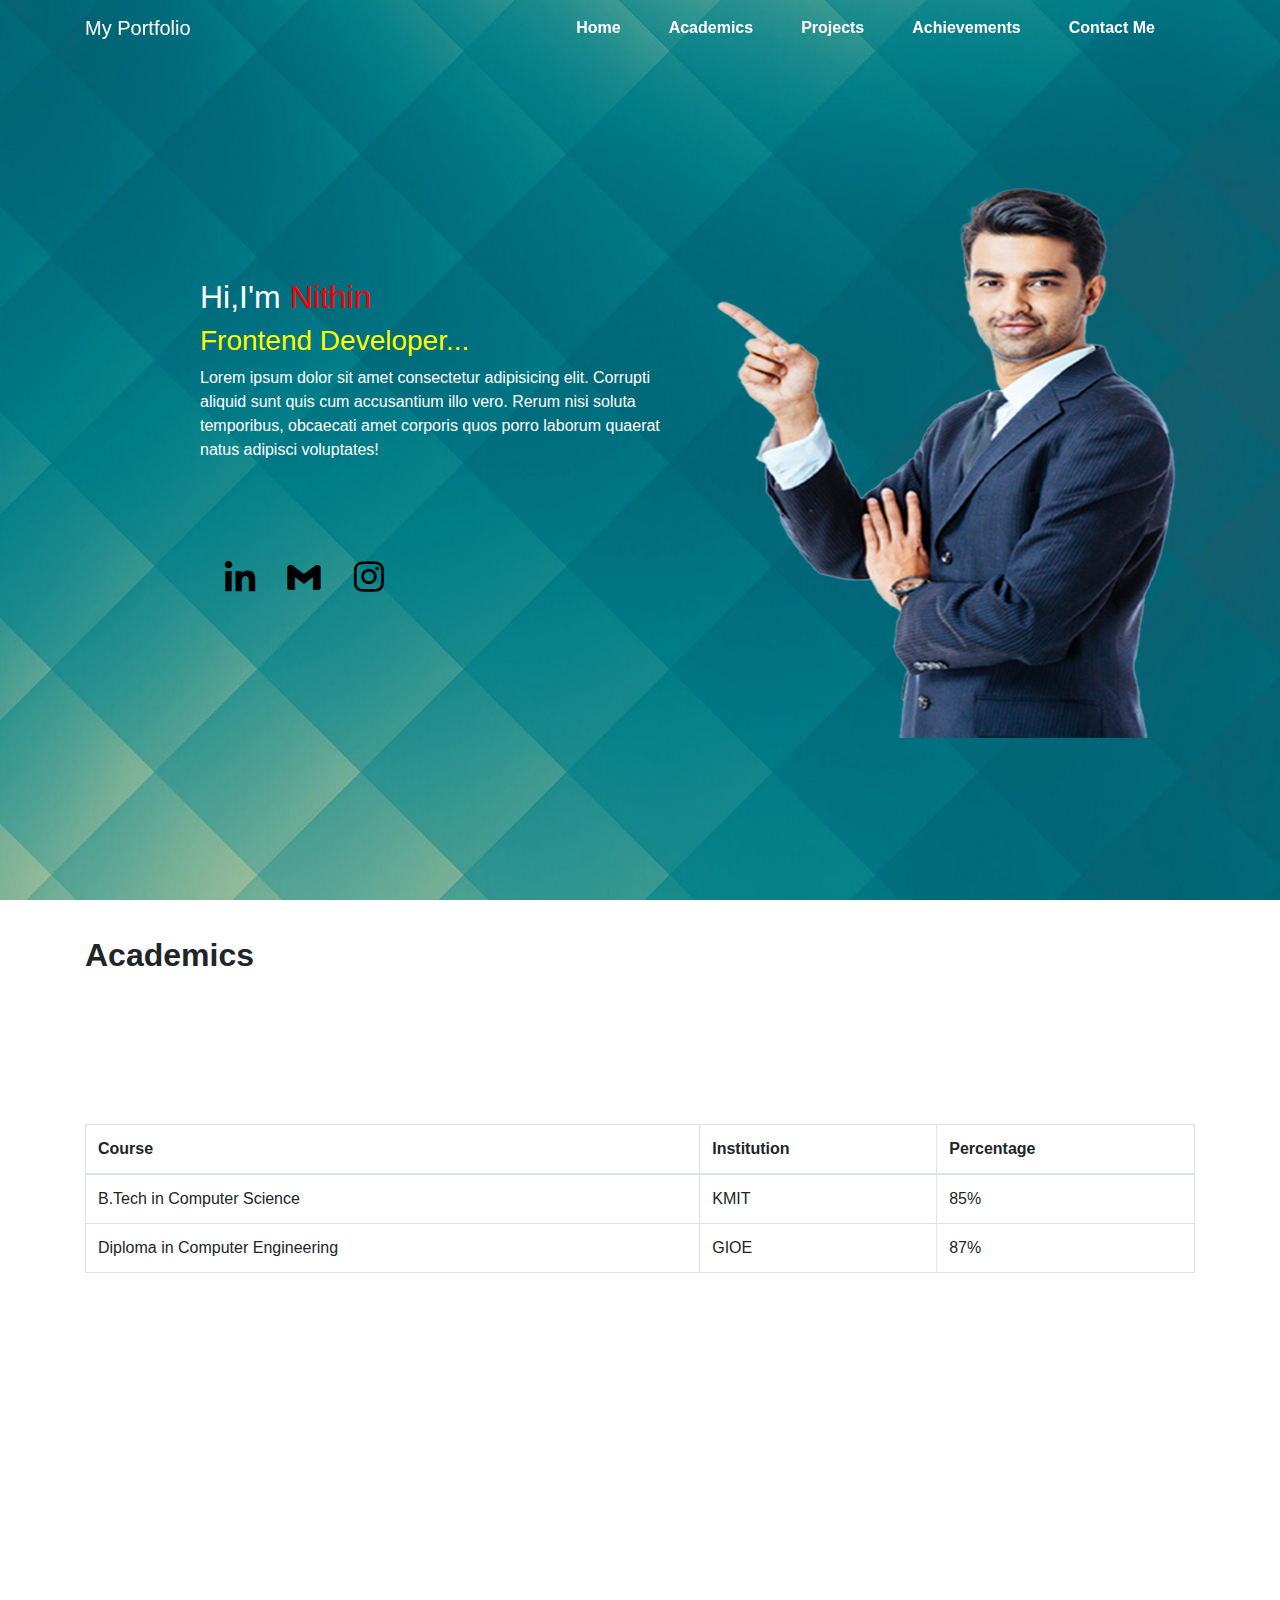
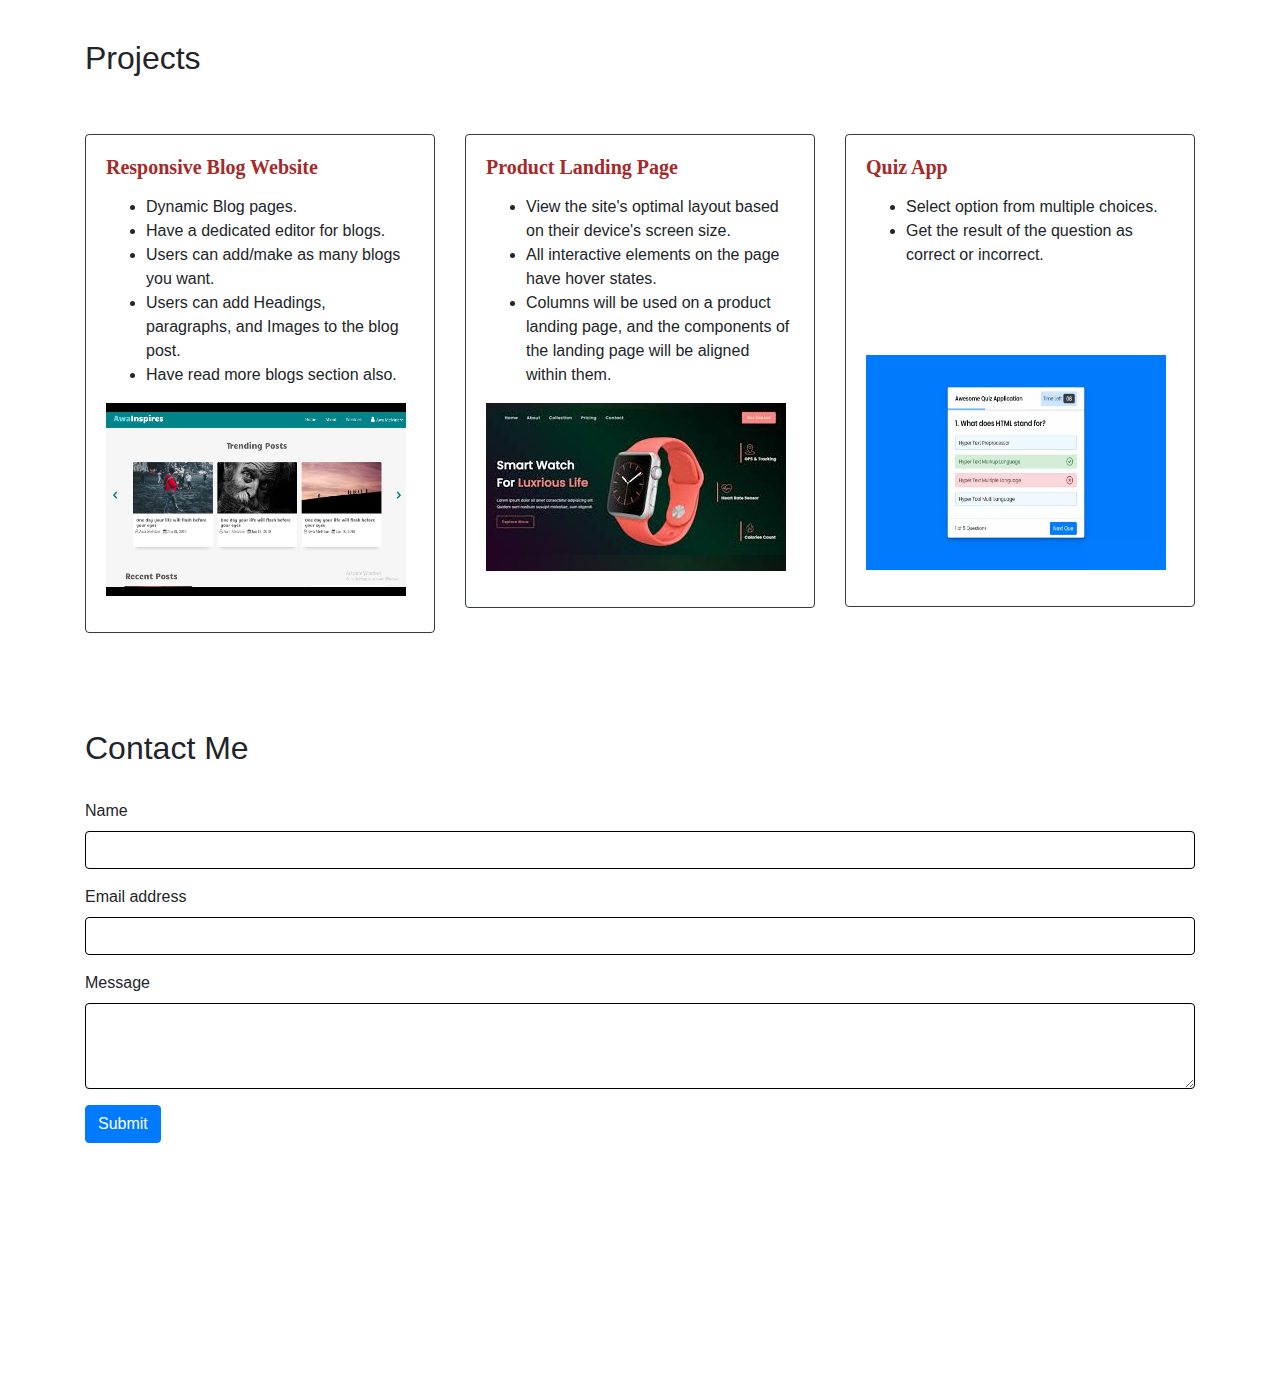
<file: index.html>
<!DOCTYPE html>
<html lang="en">
<head>
  <meta charset="UTF-8">
  <meta name="viewport" content="width=device-width, initial-scale=1.0">
  <title>My Portfolio</title>
  <link rel="stylesheet" href="https://stackpath.bootstrapcdn.com/bootstrap/4.5.2/css/bootstrap.min.css">
  <link rel="stylesheet" href="style.css"> 
  <link href='https://unpkg.com/boxicons@2.1.4/css/boxicons.min.css' rel='stylesheet'>
<script src="https://code.jquery.com/jquery-3.5.1.slim.min.js"></script>
<script src="https://cdn.jsdelivr.net/npm/@popperjs/core@2.5.4/dist/umd/popper.min.js"></script>
<script src="https://stackpath.bootstrapcdn.com/bootstrap/4.5.2/js/bootstrap.min.js"></script>
</head>
<body>

<!-- Navbar -->
<nav class="navbar navbar-expand-lg navbar-dark fixed-top">
    <div class="container">
      <a class="navbar-brand" href="#">My Portfolio</a>
      <div class="collapse navbar-collapse" id="navbarNav">
        <ul class="navbar-nav ml-auto">
          <li class="nav-item">
            <a class="nav-link" href="#home">Home</a>
          </li>
          <li class="nav-item">
            <a class="nav-link" href="#academics">Academics</a>
          </li>
          <li class="nav-item">
            <a class="nav-link" href="#projects">Projects</a>
          </li>
          <li class="nav-item">
            <a class="nav-link" href="#achievements">Achievements</a>
          </li>
          <li class="nav-item">
            <a class="nav-link" href="#contact">Contact Me</a>
          </li>
        </ul>
      </div>
    </div>
  </nav>
  

<!-- Home Section with Bootstrap Grid -->
<section id="home" class="py-5">
    <div class="container">
      <div class="row">
        <div class="col-md-6">
          <h2>Hi,I'm <span style="color: red;">Nithin</span></h2>
          <h3 style="color: rgb(255, 255, 0);">Frontend Developer...</h3>
          <p>Lorem ipsum dolor sit amet consectetur adipisicing elit. Corrupti aliquid sunt quis cum accusantium illo vero. Rerum nisi soluta temporibus, obcaecati amet corporis quos porro laborum quaerat natus adipisci voluptates!</p>
          <br><br><br><div class="logos">
              <a href=""><i class='bx bxl-linkedin' ></i></i></a>
              <a href=""><i class='bx bxl-gmail' ></i></a>
              <a href="" ><i class='bx bxl-instagram' ></i></a>
        </div>
        </div>
        <div class="pic">
            <img src="pic.png" width="500px" height="560px">
        </div>
      </div>
    </div>
  </section>
  

<!-- Academics Section with Bootstrap Table -->
<section id="academics" class="py-5">
    <div class="container">
      <h2 style="font-weight: bold;">Academics</h2>
      <table class="table table-bordered" id="tb">
        <thead >
          <tr>
            <th>Course</th>
            <th>Institution</th>
            <th>Percentage</th>
          </tr>
        </thead>
        <tbody>
          <tr>
            <td>B.Tech in Computer Science</td>
            <td>KMIT</td>
            <td>85%</td>
          </tr>
          <tr>
            <td>Diploma in Computer Engineering</td>
            <td>GIOE</td>
            <td>87%</td>
          </tr>
        </tbody>
      </table>
    </div>
  </section>
  

<!-- Projects Section with Bootstrap Cards -->
<section id="projects" class="py-5 ">
    <div class="container">
      <h2>Projects</h2><br><br>
      <div class="row">
        <div class="col-md-4">
          <div class="card border-dark  bg-transparent">
            <div class="card-body">
              <h5 class="card-title">Responsive Blog Website</h5>
              <p class="card-text">
                <ul>
                    <li>Dynamic Blog pages.</li>
                    <li>Have a dedicated editor for blogs.</li>
                    <li>Users can add/make as many blogs you want.</li>
                    <li>Users can add Headings, paragraphs, and Images to the blog post.</li>
                    <li>Have read more blogs section also.</li>
                </ul>
                <img src="blog.jpg" width="300px" height="193px">
              </p>
            </div>
          </div>
        </div>
        <div class="col-md-4">
            <div class="card border-dark  bg-transparent">
              <div class="card-body">
                <h5 class="card-title">Product Landing Page</h5>
                <p class="card-text">
                    <ul>
                        <li>View the site's optimal layout based on their device's screen size.</li>
                        <li>All interactive elements on the page have hover states.</li>
                        <li>Columns will be used on a product landing page, and the components of the landing page will be aligned within them.</li>
                    </ul>
                    <img src="watch.jpeg">
                </p>
              </div>
            </div>
          </div>
          <div class="col-md-4">
            <div class="card border-dark bg-transparent">
              <div class="card-body">
                <h5 class="card-title">Quiz App</h5>
                <p class="card-text"><ul>
                    <li>Select option from multiple choices.</li>
                    <li>Get the result of the question as correct or incorrect.</li>
                </ul><br><br>
                <br><img src="quiz.jpg" width="300px" height="215px">
                    </p>
              </div>
            </div>
          </div>
      </div>
    </div>
  </section>
  

<!-- Achievements Section with Bootstrap Carousel -->
<!-- <section id="achievements" class="py-5">
  <div class="container">
    <h2>Achievements</h2>
    <div id="carouselExampleIndicators" class="carousel slide" data-bs-ride="true">
  <div class="carousel-indicators">
    <button type="button" data-bs-target="#carouselExampleIndicators" data-bs-slide-to="0" class="active" aria-current="true" aria-label="Slide 1"></button>
    <button type="button" data-bs-target="#carouselExampleIndicators" data-bs-slide-to="1" aria-label="Slide 2"></button>
    <button type="button" data-bs-target="#carouselExampleIndicators" data-bs-slide-to="2" aria-label="Slide 3"></button>
  </div>
  <div class="carousel-inner">
    <div class="carousel-item active">
      <img src="..." class="d-block w-100" alt="...">
    </div>
    <div class="carousel-item">
      <img src="..." class="d-block w-100" alt="...">
    </div>
    <div class="carousel-item">
      <img src="..." class="d-block w-100" alt="...">
    </div>
  </div>
  <button class="carousel-control-prev" type="button" data-bs-target="#carouselExampleIndicators" data-bs-slide="prev">
    <span class="carousel-control-prev-icon" aria-hidden="true"></span>
    <span class="visually-hidden">Previous</span>
  </button>
  <button class="carousel-control-next" type="button" data-bs-target="#carouselExampleIndicators" data-bs-slide="next">
    <span class="carousel-control-next-icon" aria-hidden="true"></span>
    <span class="visually-hidden">Next</span>
  </button>
</div>
  </div>
</section> -->
  

<!-- Contact Form with Bootstrap Form -->
<section id="contact" class="py-5">
    <div class="container">
      <h2>Contact Me</h2><br>
      <form>
        <div class="mb-3">
          <label for="name" class="form-label">Name</label>
          <input type="text" class="form-control" id="name" style="background-color: transparent;border: 1px solid black;color: white;">
        </div>
        <div class="mb-3">
          <label for="email" class="form-label">Email address</label>
          <input type="email" class="form-control" id="email" style="background-color: transparent;border: 1px solid black;color: white;">
        </div>
        <div class="mb-3">
          <label for="message" class="form-label">Message</label>
          <textarea class="form-control" id="message" rows="3" style="background-color: transparent;border: 1px solid black;color: white;"></textarea>
        </div>
        <button type="submit" class="btn btn-primary">Submit</button>
      </form>
    </div>
  </section>
</body>
</html>
</file>
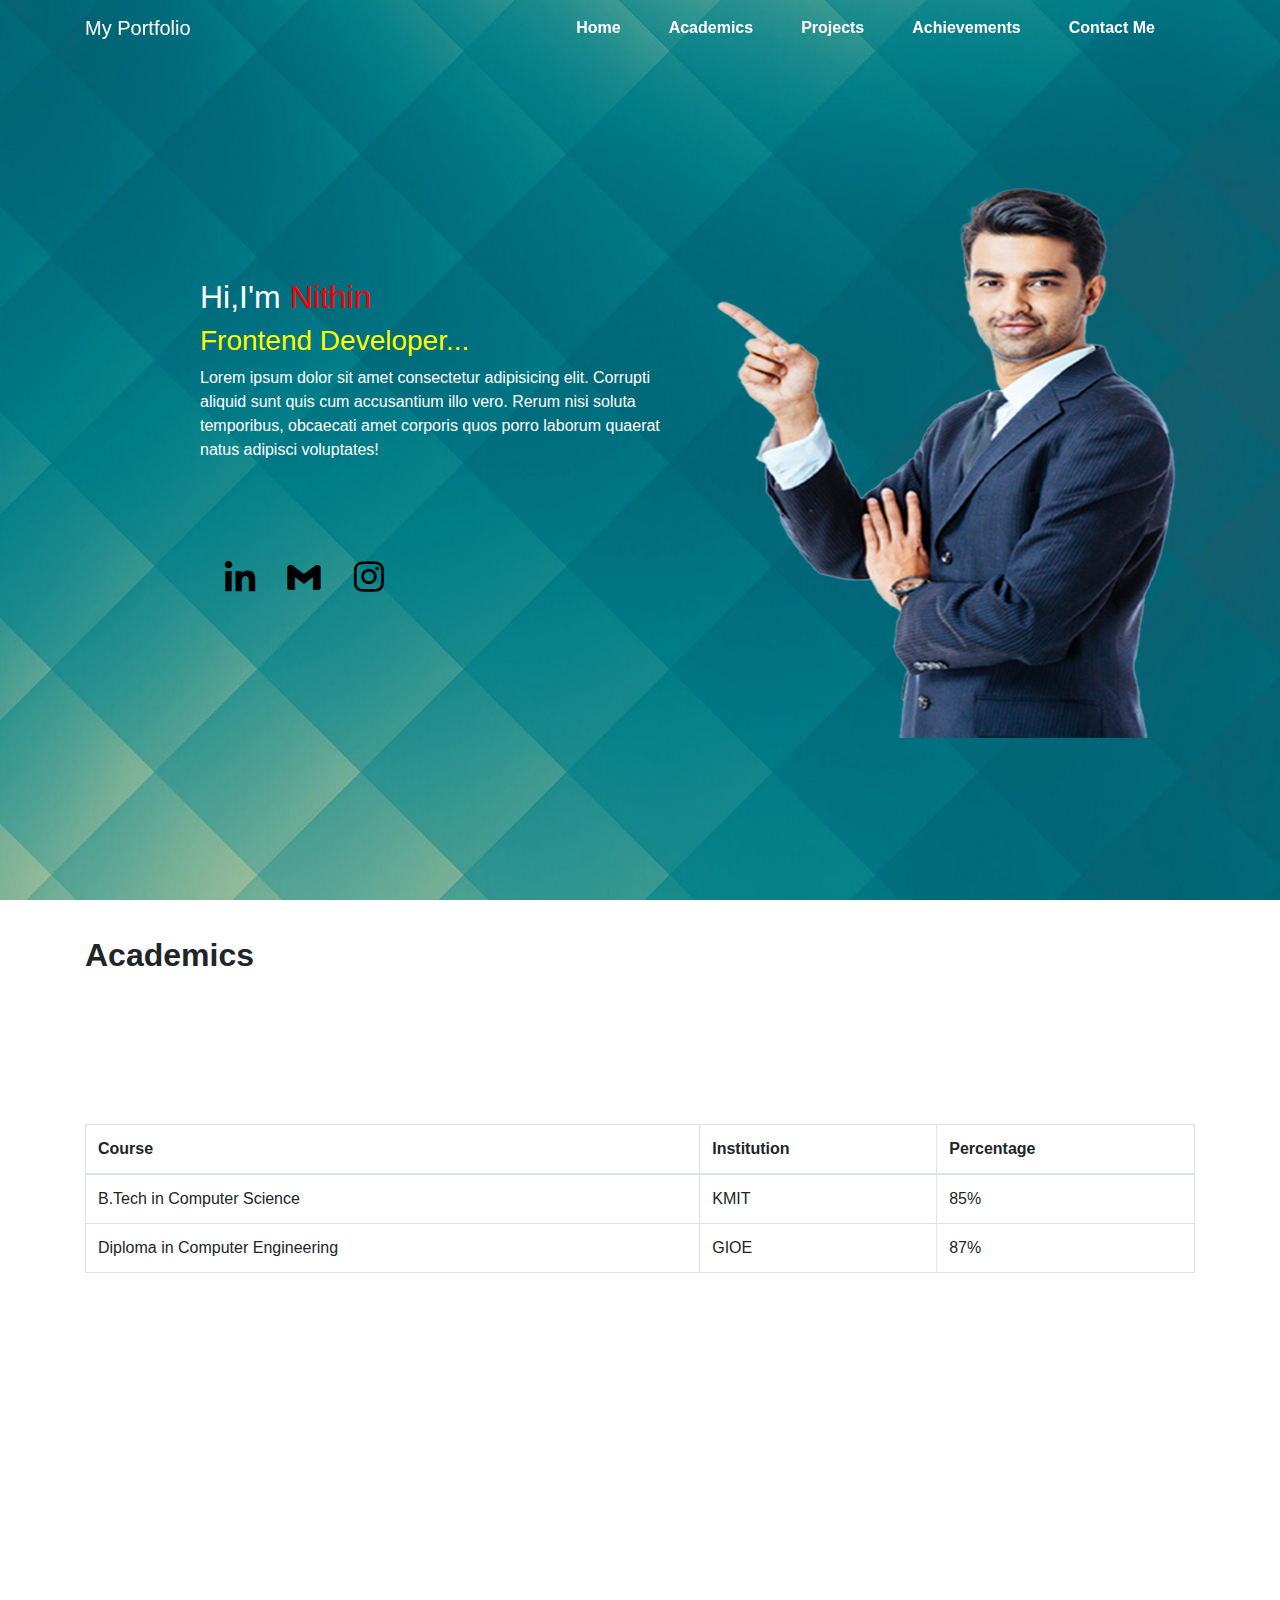
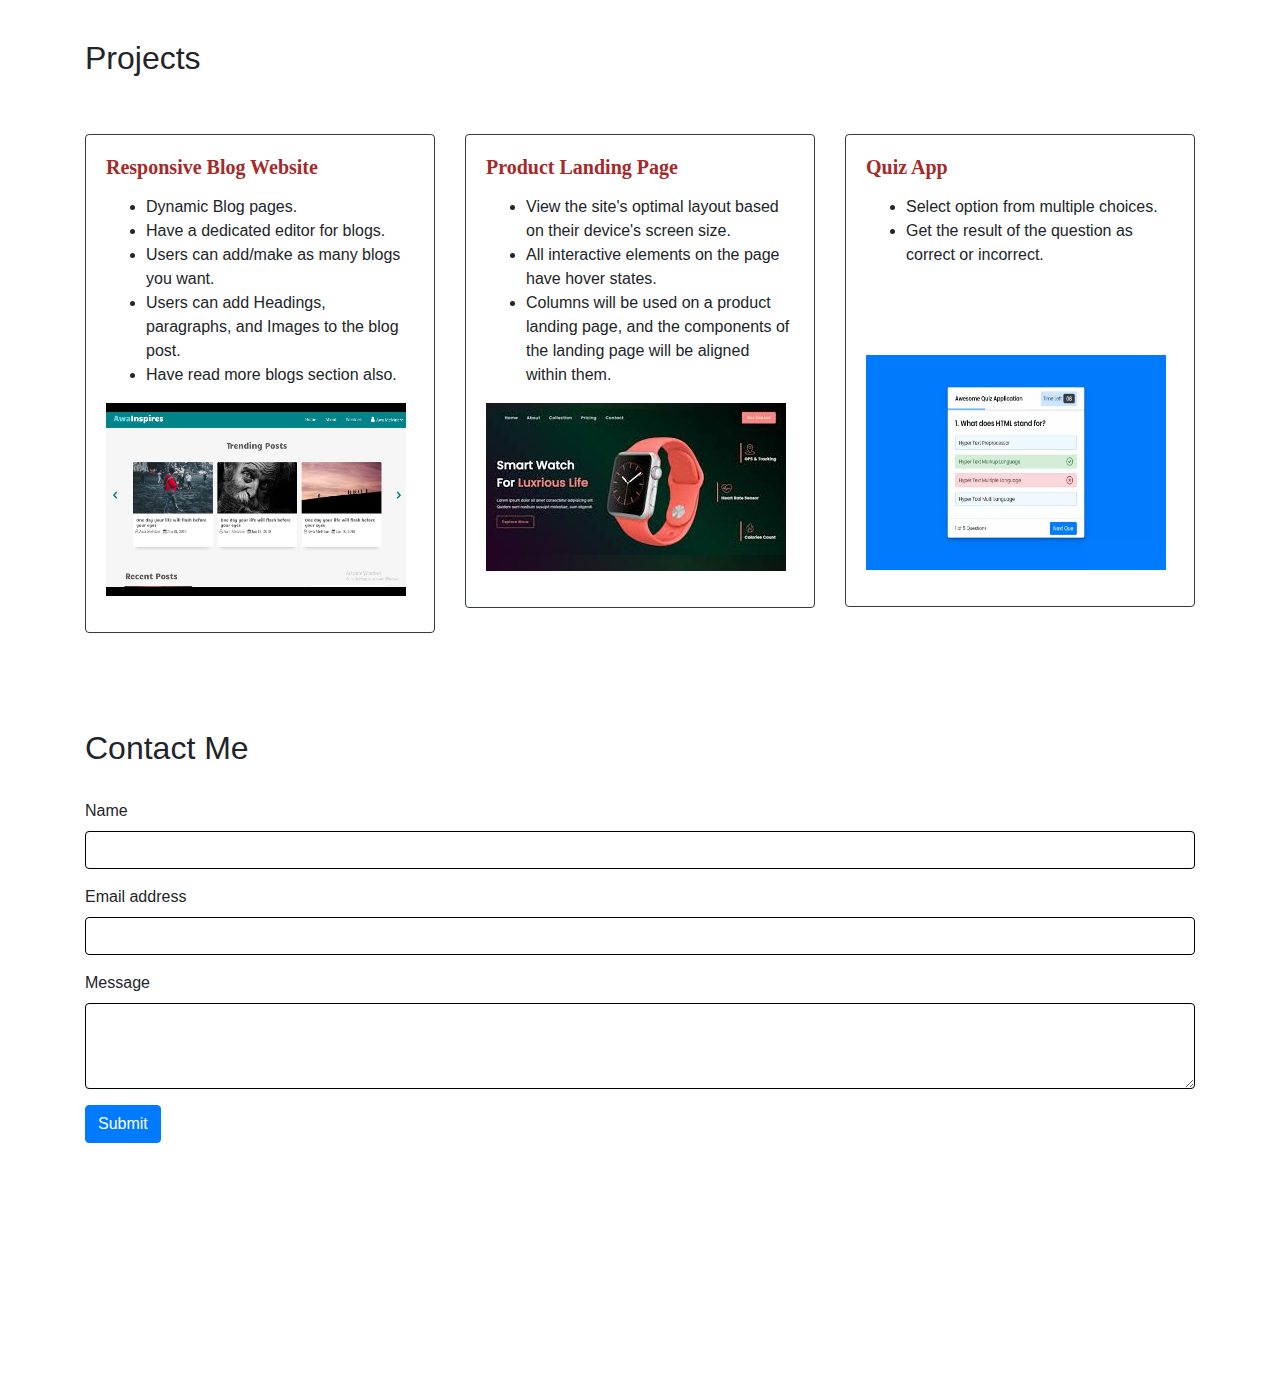
<file: Main.html>
<!DOCTYPE html>
<html lang="en">
<head>
  <meta charset="UTF-8">
  <meta name="viewport" content="width=device-width, initial-scale=1.0">
  <title>My Portfolio</title>
  <link rel="stylesheet" href="https://stackpath.bootstrapcdn.com/bootstrap/4.5.2/css/bootstrap.min.css">
  <link rel="stylesheet" href="style.css"> 
  <link href='https://unpkg.com/boxicons@2.1.4/css/boxicons.min.css' rel='stylesheet'>
<script src="https://code.jquery.com/jquery-3.5.1.slim.min.js"></script>
<script src="https://cdn.jsdelivr.net/npm/@popperjs/core@2.5.4/dist/umd/popper.min.js"></script>
<script src="https://stackpath.bootstrapcdn.com/bootstrap/4.5.2/js/bootstrap.min.js"></script>
</head>
<body>

<!-- Navbar -->
<nav class="navbar navbar-expand-lg navbar-dark fixed-top">
    <div class="container">
      <a class="navbar-brand" href="#">My Portfolio</a>
      <div class="collapse navbar-collapse" id="navbarNav">
        <ul class="navbar-nav ml-auto">
          <li class="nav-item">
            <a class="nav-link" href="#home">Home</a>
          </li>
          <li class="nav-item">
            <a class="nav-link" href="#academics">Academics</a>
          </li>
          <li class="nav-item">
            <a class="nav-link" href="#projects">Projects</a>
          </li>
          <li class="nav-item">
            <a class="nav-link" href="#achievements">Achievements</a>
          </li>
          <li class="nav-item">
            <a class="nav-link" href="#contact">Contact Me</a>
          </li>
        </ul>
      </div>
    </div>
  </nav>
  

<!-- Home Section with Bootstrap Grid -->
<section id="home" class="py-5">
    <div class="container">
      <div class="row">
        <div class="col-md-6">
          <h2>Hi,I'm <span style="color: red;">Nithin</span></h2>
          <h3 style="color: rgb(255, 255, 0);">Frontend Developer...</h3>
          <p>Lorem ipsum dolor sit amet consectetur adipisicing elit. Corrupti aliquid sunt quis cum accusantium illo vero. Rerum nisi soluta temporibus, obcaecati amet corporis quos porro laborum quaerat natus adipisci voluptates!</p>
          <br><br><br><div class="logos">
              <a href=""><i class='bx bxl-linkedin' ></i></i></a>
              <a href=""><i class='bx bxl-gmail' ></i></a>
              <a href="" ><i class='bx bxl-instagram' ></i></a>
        </div>
        </div>
        <div class="pic">
            <img src="pic.png" width="500px" height="560px">
        </div>
      </div>
    </div>
  </section>
  

<!-- Academics Section with Bootstrap Table -->
<section id="academics" class="py-5">
    <div class="container">
      <h2 style="font-weight: bold;">Academics</h2>
      <table class="table table-bordered" id="tb">
        <thead >
          <tr>
            <th>Course</th>
            <th>Institution</th>
            <th>Percentage</th>
          </tr>
        </thead>
        <tbody>
          <tr>
            <td>B.Tech in Computer Science</td>
            <td>KMIT</td>
            <td>85%</td>
          </tr>
          <tr>
            <td>Diploma in Computer Engineering</td>
            <td>GIOE</td>
            <td>87%</td>
          </tr>
        </tbody>
      </table>
    </div>
  </section>
  

<!-- Projects Section with Bootstrap Cards -->
<section id="projects" class="py-5 ">
    <div class="container">
      <h2>Projects</h2><br><br>
      <div class="row">
        <div class="col-md-4">
          <div class="card border-dark  bg-transparent">
            <div class="card-body">
              <h5 class="card-title">Responsive Blog Website</h5>
              <p class="card-text">
                <ul>
                    <li>Dynamic Blog pages.</li>
                    <li>Have a dedicated editor for blogs.</li>
                    <li>Users can add/make as many blogs you want.</li>
                    <li>Users can add Headings, paragraphs, and Images to the blog post.</li>
                    <li>Have read more blogs section also.</li>
                </ul>
                <img src="blog.jpg" width="300px" height="193px">
              </p>
            </div>
          </div>
        </div>
        <div class="col-md-4">
            <div class="card border-dark  bg-transparent">
              <div class="card-body">
                <h5 class="card-title">Product Landing Page</h5>
                <p class="card-text">
                    <ul>
                        <li>View the site's optimal layout based on their device's screen size.</li>
                        <li>All interactive elements on the page have hover states.</li>
                        <li>Columns will be used on a product landing page, and the components of the landing page will be aligned within them.</li>
                    </ul>
                    <img src="watch.jpeg">
                </p>
              </div>
            </div>
          </div>
          <div class="col-md-4">
            <div class="card border-dark bg-transparent">
              <div class="card-body">
                <h5 class="card-title">Quiz App</h5>
                <p class="card-text"><ul>
                    <li>Select option from multiple choices.</li>
                    <li>Get the result of the question as correct or incorrect.</li>
                </ul><br><br>
                <br><img src="quiz.jpg" width="300px" height="215px">
                    </p>
              </div>
            </div>
          </div>
      </div>
    </div>
  </section>
  

<!-- Achievements Section with Bootstrap Carousel -->
<!-- <section id="achievements" class="py-5">
  <div class="container">
    <h2>Achievements</h2>
    <div id="carouselExampleIndicators" class="carousel slide" data-bs-ride="true">
  <div class="carousel-indicators">
    <button type="button" data-bs-target="#carouselExampleIndicators" data-bs-slide-to="0" class="active" aria-current="true" aria-label="Slide 1"></button>
    <button type="button" data-bs-target="#carouselExampleIndicators" data-bs-slide-to="1" aria-label="Slide 2"></button>
    <button type="button" data-bs-target="#carouselExampleIndicators" data-bs-slide-to="2" aria-label="Slide 3"></button>
  </div>
  <div class="carousel-inner">
    <div class="carousel-item active">
      <img src="..." class="d-block w-100" alt="...">
    </div>
    <div class="carousel-item">
      <img src="..." class="d-block w-100" alt="...">
    </div>
    <div class="carousel-item">
      <img src="..." class="d-block w-100" alt="...">
    </div>
  </div>
  <button class="carousel-control-prev" type="button" data-bs-target="#carouselExampleIndicators" data-bs-slide="prev">
    <span class="carousel-control-prev-icon" aria-hidden="true"></span>
    <span class="visually-hidden">Previous</span>
  </button>
  <button class="carousel-control-next" type="button" data-bs-target="#carouselExampleIndicators" data-bs-slide="next">
    <span class="carousel-control-next-icon" aria-hidden="true"></span>
    <span class="visually-hidden">Next</span>
  </button>
</div>
  </div>
</section> -->
  

<!-- Contact Form with Bootstrap Form -->
<section id="contact" class="py-5">
    <div class="container">
      <h2>Contact Me</h2><br>
      <form>
        <div class="mb-3">
          <label for="name" class="form-label">Name</label>
          <input type="text" class="form-control" id="name" style="background-color: transparent;border: 1px solid black;color: white;">
        </div>
        <div class="mb-3">
          <label for="email" class="form-label">Email address</label>
          <input type="email" class="form-control" id="email" style="background-color: transparent;border: 1px solid black;color: white;">
        </div>
        <div class="mb-3">
          <label for="message" class="form-label">Message</label>
          <textarea class="form-control" id="message" rows="3" style="background-color: transparent;border: 1px solid black;color: white;"></textarea>
        </div>
        <button type="submit" class="btn btn-primary">Submit</button>
      </form>
    </div>
  </section>
</body>
</html>
</file>
<file: style.css>
body{
    background-image: url(back.jpg);
    background-size: cover;
    background-attachment: fixed;
    font-family: 'Trebuchet MS', 'Lucida Sans Unicode', 'Lucida Grande', 'Lucida Sans', Arial, sans-serif;
}
#navbarNav a
{
    padding-right: 40px;
    font-family: 'Lucida Sans', 'Lucida Sans Regular', 'Lucida Grande', 'Lucida Sans Unicode', Geneva, Verdana, sans-serif;
    font-weight: bold;
    color: white;
}
#navbarNav a:hover
{
    color: rgb(5, 56, 64);
}
#home .row
{
    display: flex;
    margin-left: 100px;
}
#home .pic
{
    margin-top: 30px;
    padding-top: 100px;
    /* border: 2px solid white; */
}
#home .col-md-6
{
    /* border: 2px solid white; */
    margin-top: 50px;
    padding-top: 180px;
    color: white;
    padding-bottom: 180px;
}
#academics .container
{
    margin-top: 50px;
}
#tb
{
    margin-top: 150px;
    margin-bottom: 220px;
}
#projects .container
{
    margin-top: 50px;
}
.card-title
{
    color: brown;
    font-family: Georgia, 'Times New Roman', Times, serif;
    font-weight: bolder;
}
#achievements
{
    border: 2px solid black;
    margin-top: 40px;
}
.logos a
{
    padding-left: 20px;
    color: black;
    font-size: 40px;
}
#contact .container
{
    margin-bottom: 200px;
}
</file>
